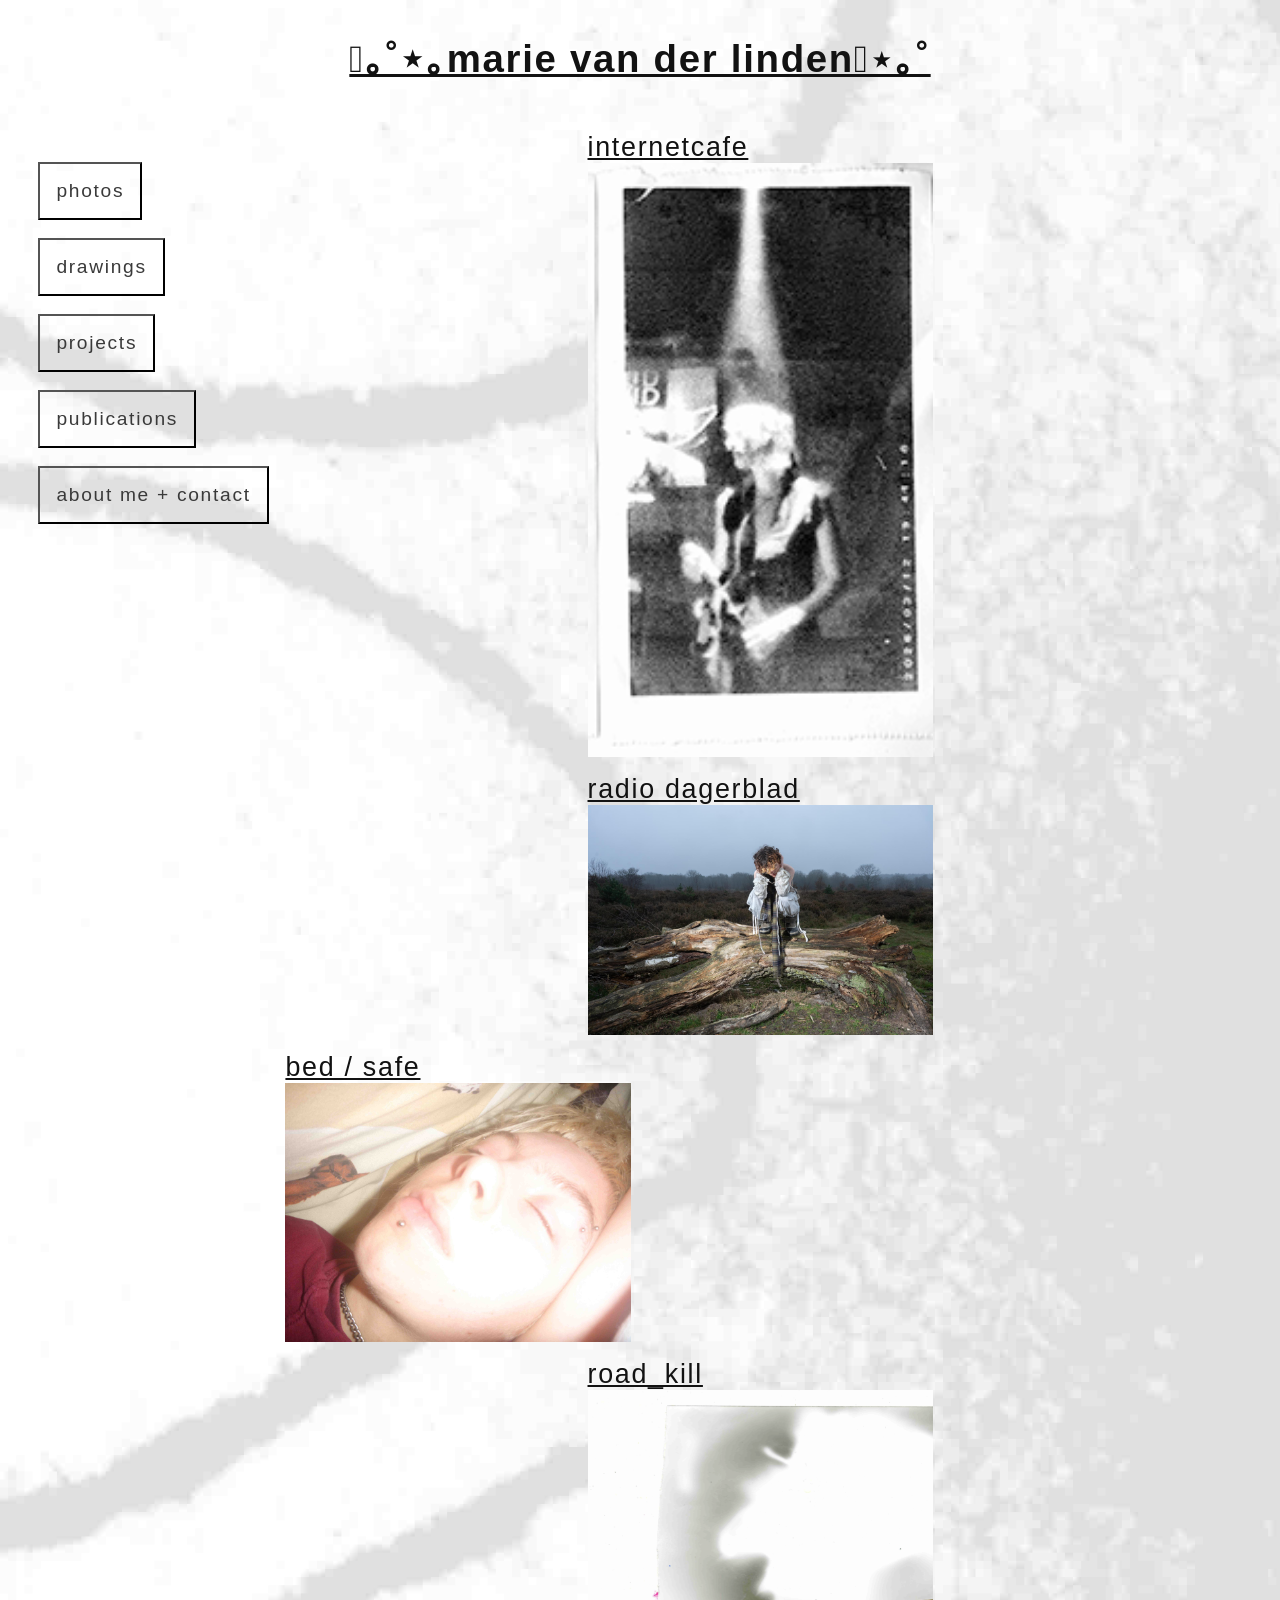
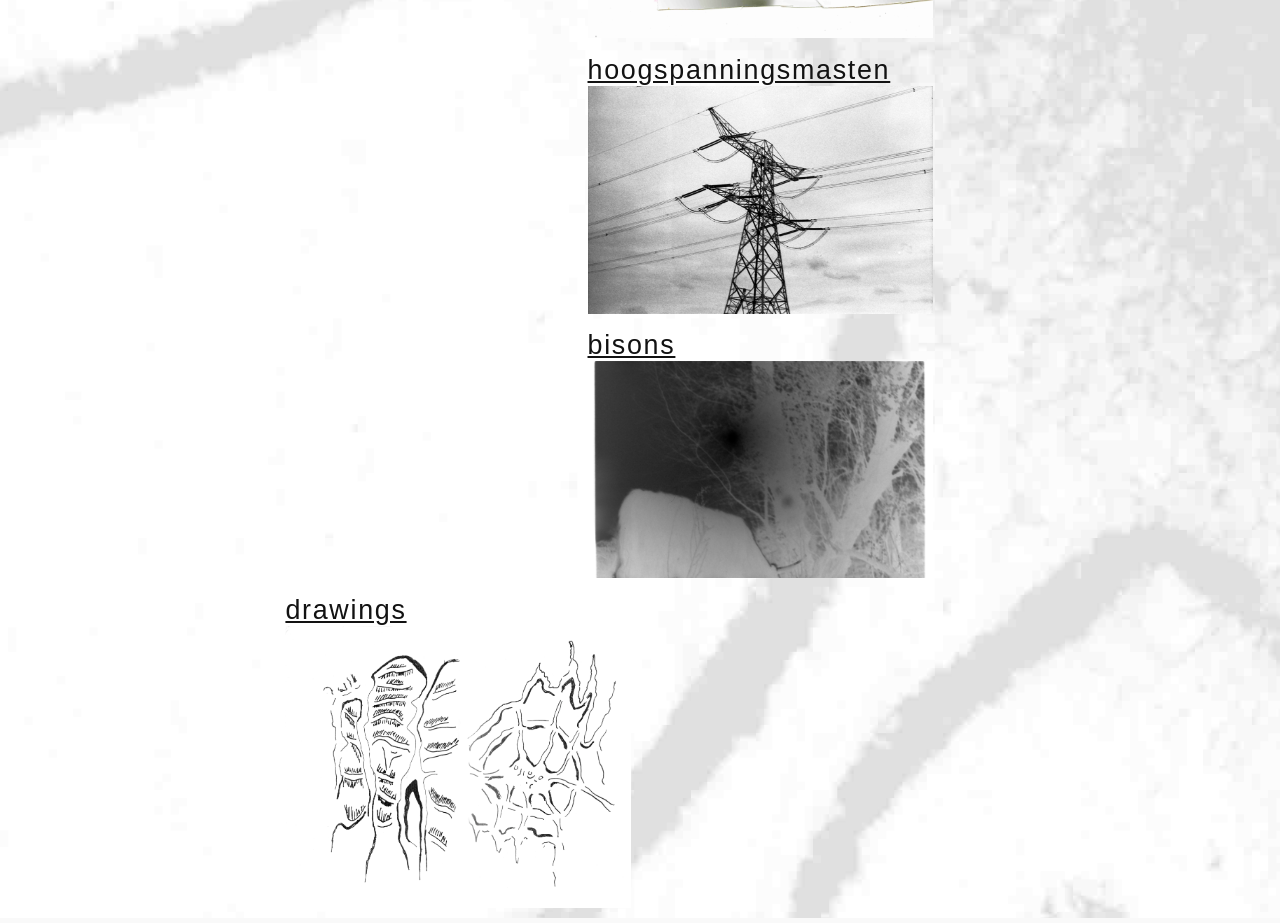
<file: index.html>
<!DOCTYPE html>
<html lang="en">

<head>
    <meta charset="UTF-8">
    <meta name="viewport" content="width=device-width, initial-scale=1.0">
    <title>marie</title>
    <link rel="icon" type="image/x-icon" href="./assets/logo.jpeg">
    <link rel="stylesheet" href="style.css">
</head>

<body>
    <script type="text/javascript">
// <![CDATA[
var colour="#000000";
var sparkles=120;

/****************************
*  Tinkerbell Magic Sparkle *
* (c) 2005 mf2fm web-design *
*  http://www.mf2fm.com/rv  *
* DON'T EDIT BELOW THIS BOX *
****************************/
var x=ox=400;
var y=oy=300;
var swide=800;
var shigh=600;
var sleft=sdown=0;
var tiny=new Array();
var star=new Array();
var starv=new Array();
var starx=new Array();
var stary=new Array();
var tinyx=new Array();
var tinyy=new Array();
var tinyv=new Array();

window.onload=function() { if (document.getElementById) {
  var i, rats, rlef, rdow;
  for (var i=0; i<sparkles; i++) {
    var rats=createDiv(3, 3);
    rats.style.visibility="hidden";
    document.body.appendChild(tiny[i]=rats);
    starv[i]=0;
    tinyv[i]=0;
    var rats=createDiv(5, 5);
    rats.style.backgroundColor="transparent";
    rats.style.visibility="hidden";
    var rlef=createDiv(1, 5);
    var rdow=createDiv(5, 1);
    rats.appendChild(rlef);
    rats.appendChild(rdow);
    rlef.style.top="2px";
    rlef.style.left="0px";
    rdow.style.top="0px";
    rdow.style.left="2px";
    document.body.appendChild(star[i]=rats);
  }
  set_width();
  sparkle();
}}

function sparkle() {
  var c;
  if (x!=ox || y!=oy) {
    ox=x;
    oy=y;
    for (c=0; c<sparkles; c++) if (!starv[c]) {
      star[c].style.left=(starx[c]=x)+"px";
      star[c].style.top=(stary[c]=y)+"px";
      star[c].style.clip="rect(0px, 5px, 5px, 0px)";
      star[c].style.visibility="visible";
      starv[c]=50;
      break;
    }
  }
  for (c=0; c<sparkles; c++) {
    if (starv[c]) update_star(c);
    if (tinyv[c]) update_tiny(c);
  }
  setTimeout("sparkle()", 40);
}

function update_star(i) {
  if (--starv[i]==25) star[i].style.clip="rect(1px, 4px, 4px, 1px)";
  if (starv[i]) {
    stary[i]+=1+Math.random()*3;
    if (stary[i]<shigh+sdown) {
      star[i].style.top=stary[i]+"px";
      starx[i]+=(i%5-2)/5;
      star[i].style.left=starx[i]+"px";
    }
    else {
      star[i].style.visibility="hidden";
      starv[i]=0;
      return;
    }
  }
  else {
    tinyv[i]=50;
    tiny[i].style.top=(tinyy[i]=stary[i])+"px";
    tiny[i].style.left=(tinyx[i]=starx[i])+"px";
    tiny[i].style.width="2px";
    tiny[i].style.height="2px";
    star[i].style.visibility="hidden";
    tiny[i].style.visibility="visible"
  }
}

function update_tiny(i) {
  if (--tinyv[i]==25) {
    tiny[i].style.width="1px";
    tiny[i].style.height="1px";
  }
  if (tinyv[i]) {
    tinyy[i]+=1+Math.random()*3;
    if (tinyy[i]<shigh+sdown) {
      tiny[i].style.top=tinyy[i]+"px";
      tinyx[i]+=(i%5-2)/5;
      tiny[i].style.left=tinyx[i]+"px";
    }
    else {
      tiny[i].style.visibility="hidden";
      tinyv[i]=0;
      return;
    }
  }
  else tiny[i].style.visibility="hidden";
}

document.onmousemove=mouse;
function mouse(e) {
  set_scroll();
  y=(e)?e.pageY:event.y+sdown;
  x=(e)?e.pageX:event.x+sleft;
}

function set_scroll() {
  if (typeof(self.pageYOffset)=="number") {
    sdown=self.pageYOffset;
    sleft=self.pageXOffset;
  }
  else if (document.body.scrollTop || document.body.scrollLeft) {
    sdown=document.body.scrollTop;
    sleft=document.body.scrollLeft;
  }
  else if (document.documentElement && (document.documentElement.scrollTop || document.documentElement.scrollLeft)) {
    sleft=document.documentElement.scrollLeft;
    sdown=document.documentElement.scrollTop;
  }
  else {
    sdown=0;
    sleft=0;
  }
}

window.onresize=set_width;
function set_width() {
  if (typeof(self.innerWidth)=="number") {
    swide=self.innerWidth;
    shigh=self.innerHeight;
  }
  else if (document.documentElement && document.documentElement.clientWidth) {
    swide=document.documentElement.clientWidth;
    shigh=document.documentElement.clientHeight;
  }
  else if (document.body.clientWidth) {
    swide=document.body.clientWidth;
    shigh=document.body.clientHeight;
  }
}

function createDiv(height, width) {
  var div=document.createElement("div");
  div.style.position="absolute";
  div.style.height=height+"px";
  div.style.width=width+"px";
  div.style.overflow="hidden";
  div.style.backgroundColor=colour;
  return (div);
}
// ]]>
</script>

    <br><br>
    <a href="index.html"><h1>𓇼｡˚⋆｡marie van der linden𓆝⋆｡˚ </h1></a>
    
    <section class="columns">

        <div class="menu">
            <br><br>
            <button onclick="show_photos()">
                photos
            </button>
            <br><br>
            <button onclick="show_drawings()">
                drawings
            </button>
             <br><br>
            <button onclick="show_projects()">
                projects
            </button>

            <br><br>
            <button onclick="show_publications()">
                publications
            </button>
            <br><br>

                    <a href="about me.html">
    <button>about me + contact</button>
</a>



        </div>

        <div class="windows">

            <div style="align-self: center;" id="drawing">
                <a href="internetcafe.html">
                    <p>internetcafe</p>
                    <img src="assets/aaaaa.jpg" >
                </a>
            </div>

            <div style="align-self: center;" id="drawing">
                <a href="fotoshootalma.html">
                    <p>radio dagerblad</p>
                    <img src="assets/c.jpeg" >
                </a>
            </div>


            <div style="align-self: left;" id="drawing">

                <a href="bedsafe.html">
                    <p>bed / safe</p>
                    <img src="assets/aa.jpg" alt="">
                </a>
            </div>


         <div style="align-self: center;" id="drawing">
                <a href="roadkill.html">
                    <p>road_kill</p>
                    <img src="assets/lll.jpg" >
                </a>
            </div>

                     <div style="align-self: center;" id="drawing">
                <a href="hoogspanningsmasten.html">
                    <p>hoogspanningsmasten</p>
                    <img src="assets/cccccc.jpg" >
                </a>
            </div>


            <div style="align-self: center;" id="drawing">

                <a href="bisons.html">
                    <p>bisons</p>
                    <img src="assets/ffff.jpeg" alt="">
                </a>
            </div>

            <div style="align-self: left;" id="drawing">

                <a href="drawings.html">
                    <p>drawings</p>
                    <img src="assets/d1.jpg" alt="">
                </a>
            </div>

        </div>

    </section>

    <script>
        function show_photos() {
            var x = document.getElementById("drawing");
            if (x.style.display === "none") {
                x.style.display = "block";
            } else {
                x.style.display = "none";
            }
        }
    </script>

    <script>
        function show_projects() {
            var x = document.getElementById("drawing");
            if (x.style.display === "none") {
                x.style.display = "block";
            } else {
                x.style.display = "none";
            }
        }
    </script>


</body>

</html>
</file>
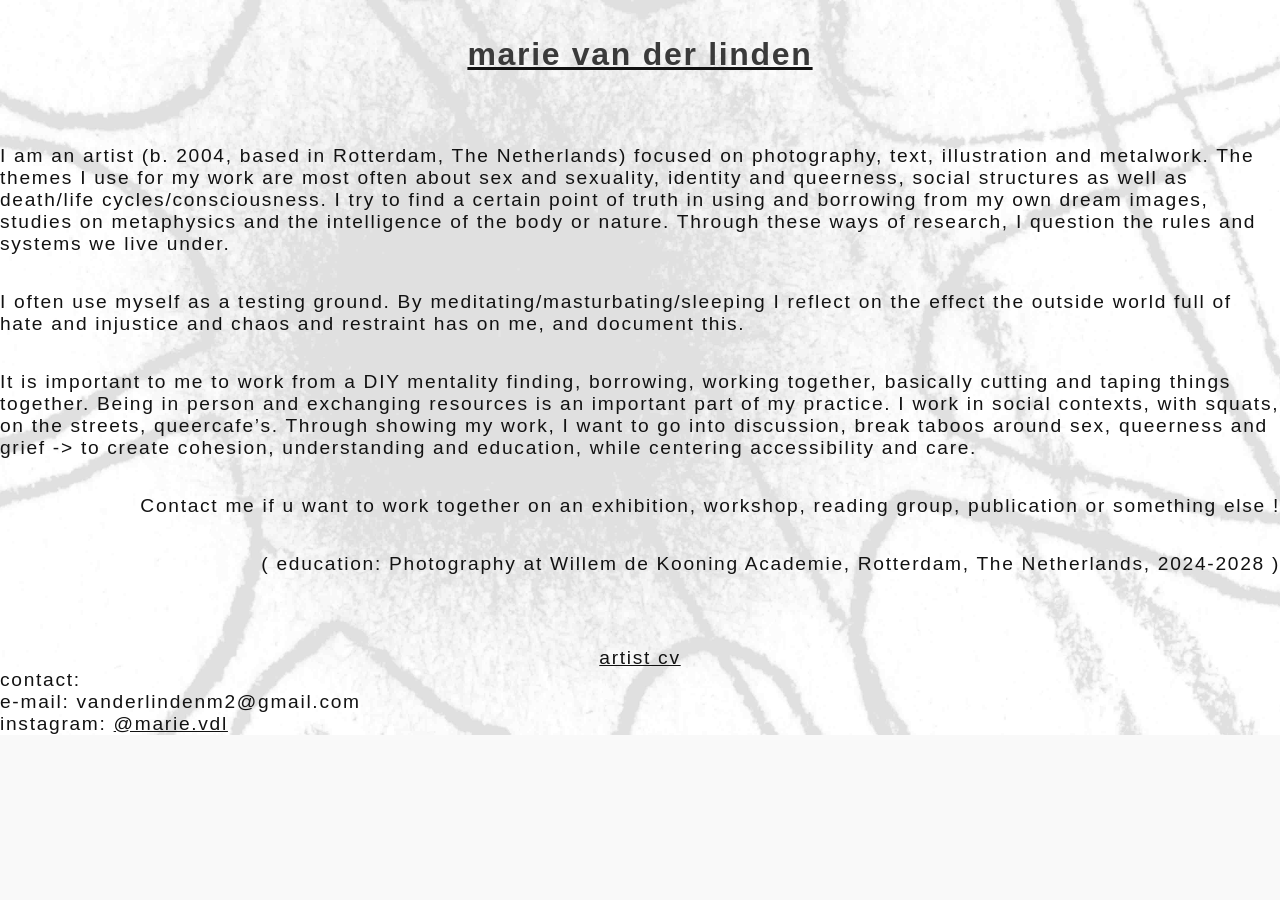
<file: about me.html>
<!DOCTYPE html>
<html lang="en">

<head>
    <meta charset="UTF-8">
    <meta name="viewport" content="width=device-width, initial-scale=1.0">
    <title>marie</title>
    <link rel="icon" type="image/x-icon" href="./assets/logo.jpeg">
    <link rel="stylesheet" href="style.css">
</head>

<body>
    <br><br>
    <a href="index.html"><h3>marie van der linden</h3></a>


    
    <br><br>
    <br><br>

<p style="font-size:120%; position: left: 3p" >  
    I am an artist (b. 2004, based in Rotterdam, The Netherlands) focused on photography, text, illustration and metalwork. The themes I use for my work are most often about sex and sexuality, identity and queerness, social structures as well as death/life cycles/consciousness. I try to find a certain point of truth in using and borrowing from my own dream images, studies on metaphysics and the intelligence of the body or nature. Through these ways of research, I question the rules and systems we live under. 
</p>
<br><br>
<p style="font-size:120%">
I often use myself as a testing ground. By meditating/masturbating/sleeping I reflect on the effect the outside world full of hate and injustice and chaos and restraint has on me, and document this. 
</p>
<br><br>
<p style="font-size:120%">
It is important to me to work from a DIY mentality finding, borrowing, working together, basically cutting and taping things together. Being in person and exchanging resources is an important part of my practice.
I work in social contexts, with squats, on the streets, queercafe’s. Through showing my work, I want to go into discussion, break taboos around sex, queerness and grief -> to create cohesion, understanding and education, while centering accessibility and care. 
</p>
<br><br>


<p style="text-align:right;font-size:120%">
Contact me if u want to work together on an exhibition, workshop, reading group, publication or something else !
</p>
<br><br>
<p style="text-align:right;font-size:120%">
(
 education: Photography at Willem de Kooning Academie, Rotterdam, The Netherlands, 2024-2028
  )
  </p>

        <br><br>
        <br><br>

<p style="text-align:center;font-size:120%">
<a target="blank" href="ARTIST CV.pdf" >artist cv  </a>
  </p>

<p style="text-align:left;font-size:120%">
contact:
<br>
e-mail: vanderlindenm2@gmail.com
<br>
instagram: <a target="blank" href="https://www.instagram.com/marie.vdl/"> @marie.vdl </a>
</p>


    <script>
        function show_photos() {
            var x = document.getElementById("drawing");
            if (x.style.display === "none") {
                x.style.display = "block";
            } else {
                x.style.display = "none";
            }
        }
    </script>

    
</body>

</html>
</file>
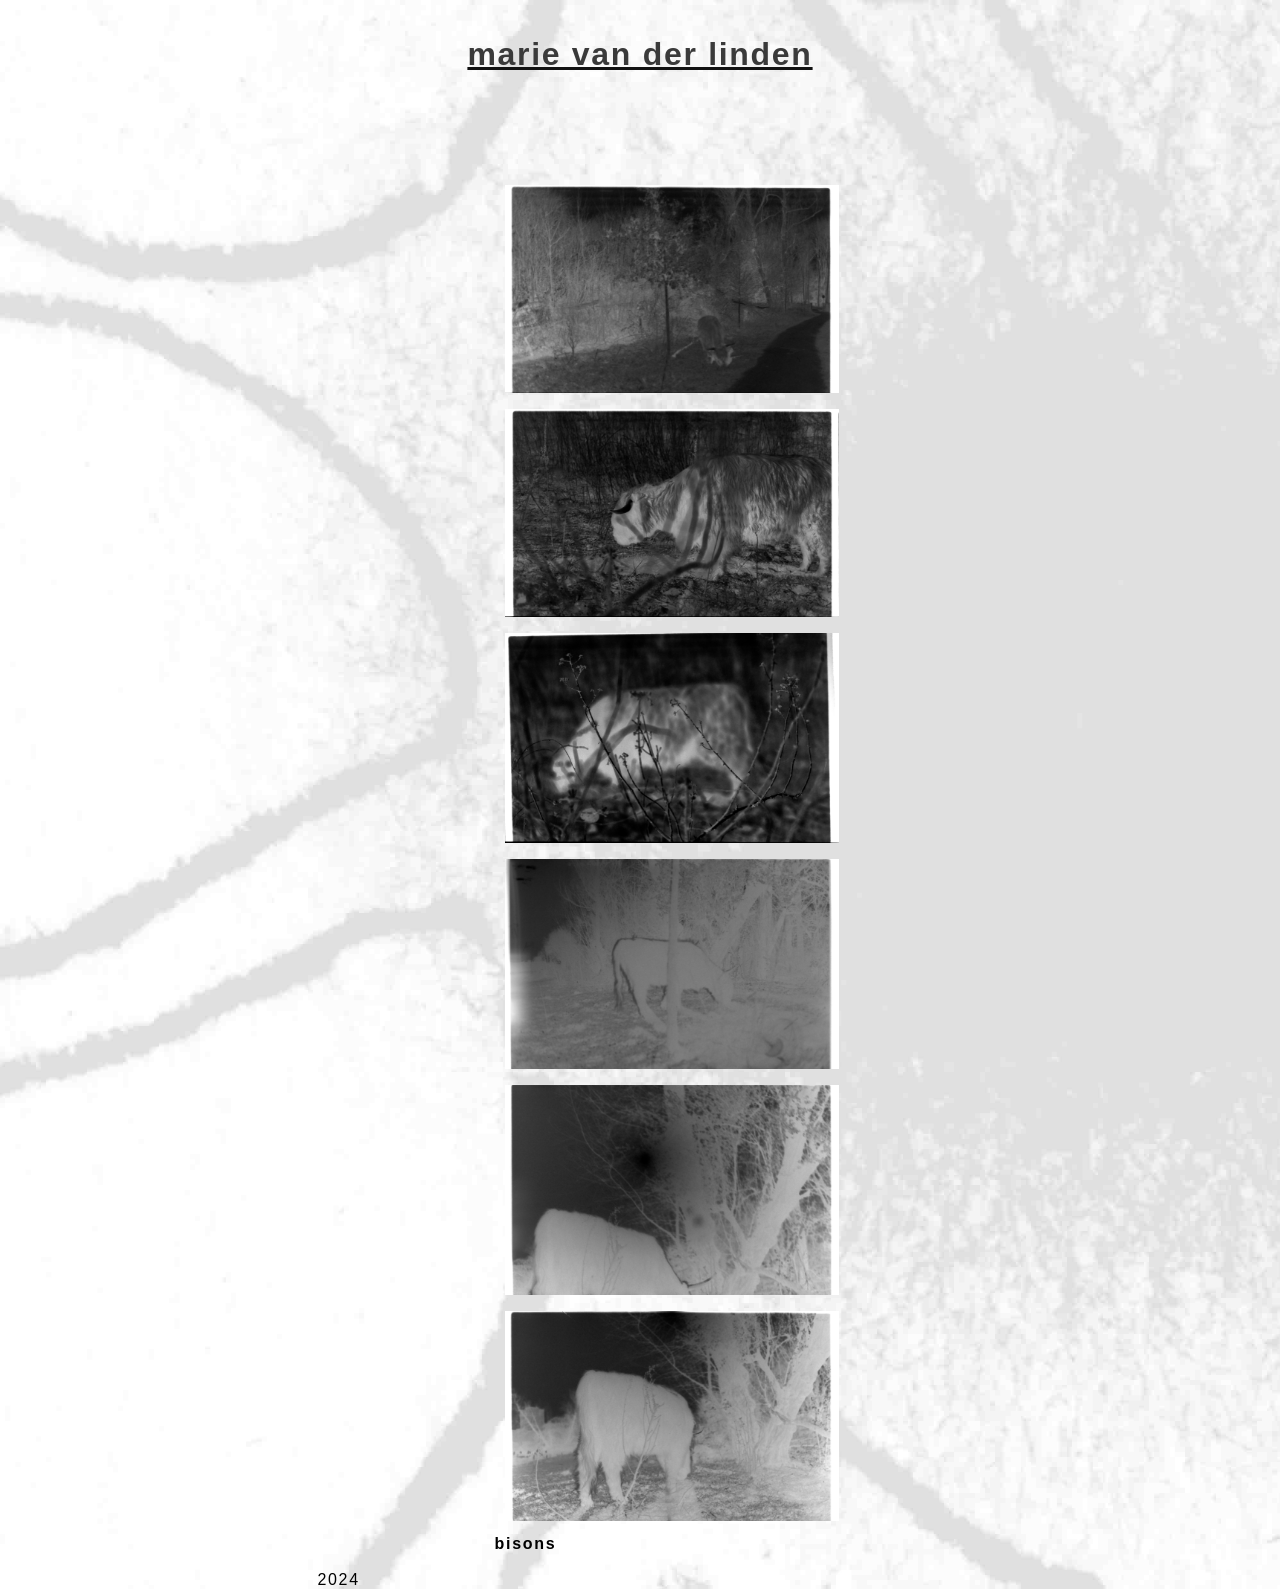
<file: bisons.html>
<!DOCTYPE html>
<html lang="en">

<head>
    <meta charset="UTF-8">
    <meta name="viewport" content="width=device-width, initial-scale=1.0">
    <title>marie</title>
    <link rel="icon" type="image/x-icon" href="./assets/logo.jpeg">
    <link rel="stylesheet" href="style.css">
</head>

<body>
    <br><br>
    <a href="index.html"><h3>marie van der linden</h3></a>

    <section class="columns">

        <div class="menu">
            <br><br>
            <!-- <a href="index.html">home</a> -->

            </div>

    <section class="columns">

 <style>
* {
  box-sizing: border-box;
}

body {
  margin: 0;
  font-family: Arial;
}

.header {
  text-align: center;
  padding: 32px;
}

/* Create two equal columns that floats next to each other */
.column {
  float: left;
  width: 50%;
  padding: 10px;
}

.column img {
  margin-top: 12px;
}

/* Clear floats after the columns */
.row:after {
  content: "";
  display: table;
  clear: both;
}
</style>
<body>

<!-- Header -->
<div class="header">
  <h1> </h1>
</div>

<!-- Photo Grid -->
<div class="row"> 
  <div class="column">
<img src="assets/aaaa.jpeg" style="width:100%" 

 <img src="assets/bbbb.jpeg" style="width:100%">
  <img src="assets/cccc.jpeg" style="width:100%">
  <img src="assets/dddd.jpeg" style="width:100%">
  <img src="assets/eeee.jpeg" style="width:100%">
  <img src="assets/ffff.jpeg" style="width:100%">
  <img src="assets/gggg.jpeg" style="width:100%">

  </div>
</div>

    <br><br>

<strong> bisons </strong>
           
                     2024
</p>
        </div>

    </section>

    <script>
        function show_projects() {
            var x = document.getElementById("drawing");
            if (x.style.display === "none") {
                x.style.display = "block";
            } else {
                x.style.display = "none";
            }
        }
    </script>

    
</body>

</html>
</file>
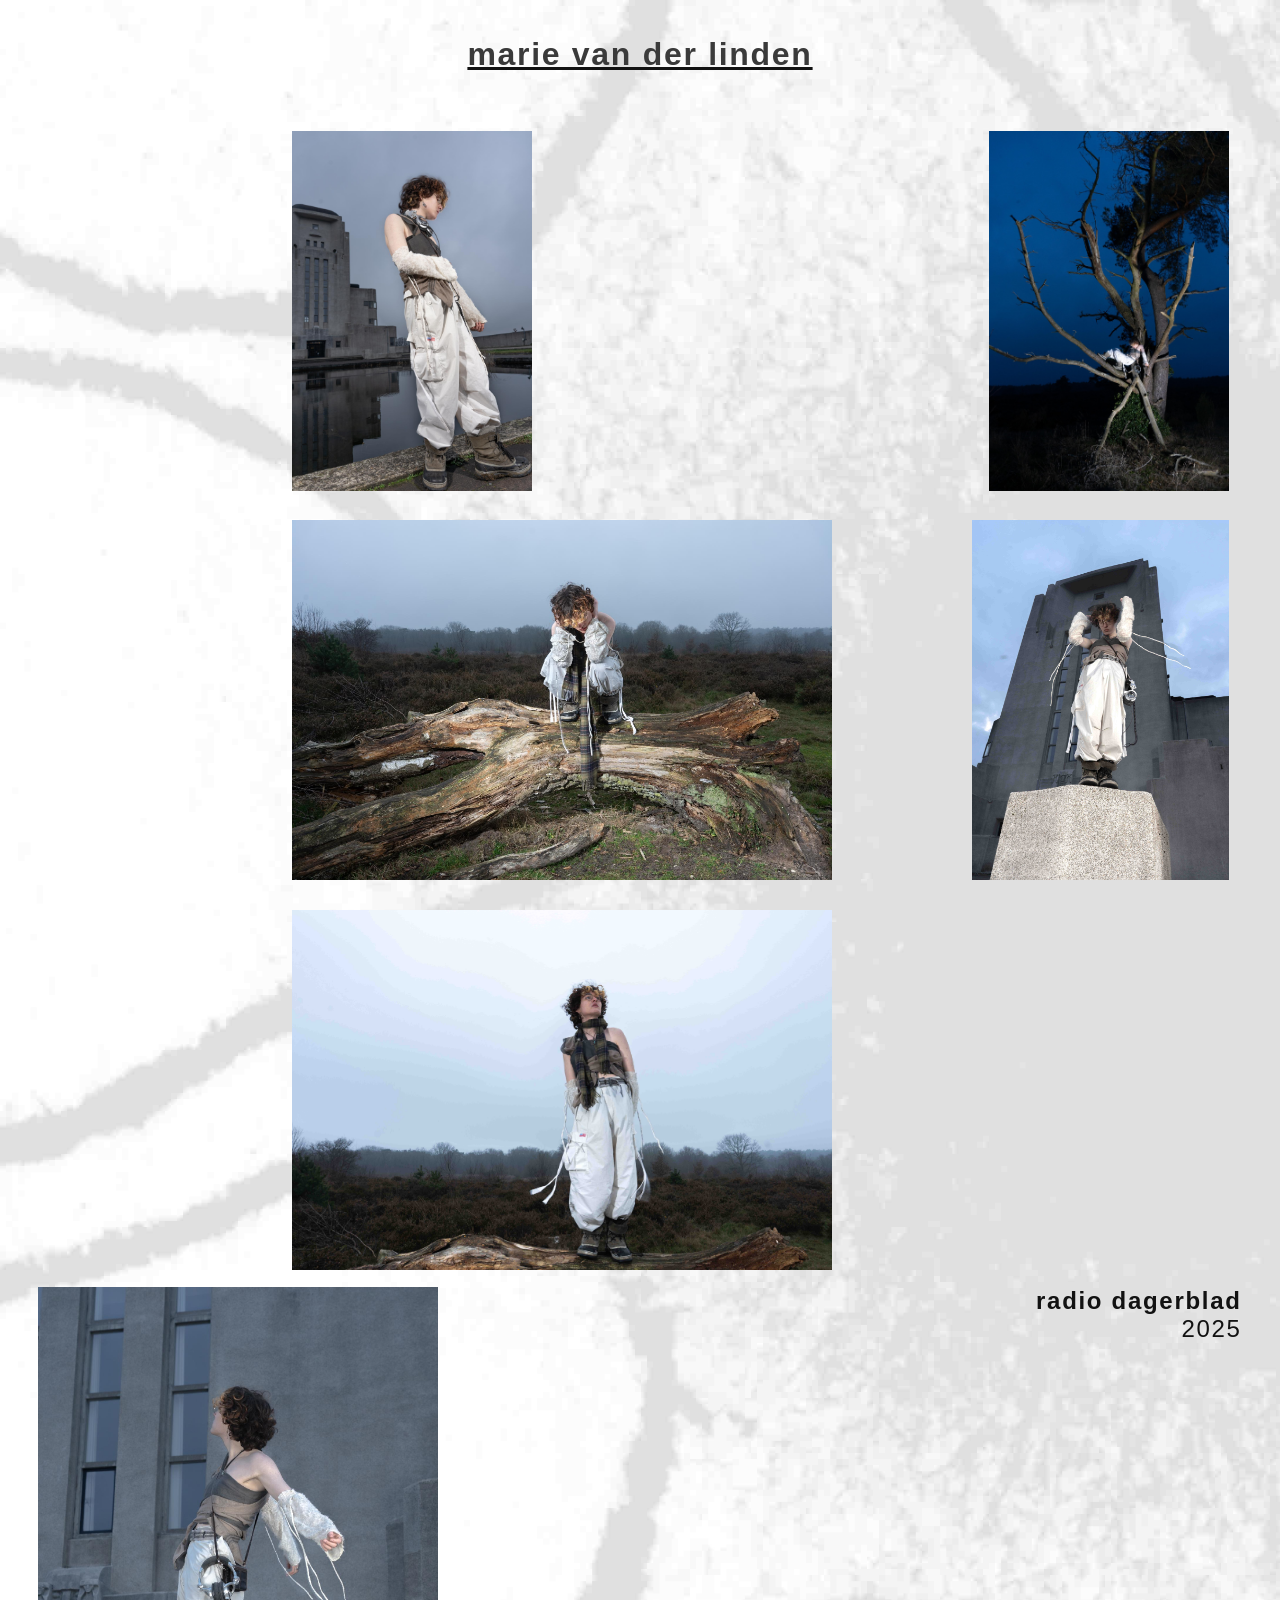
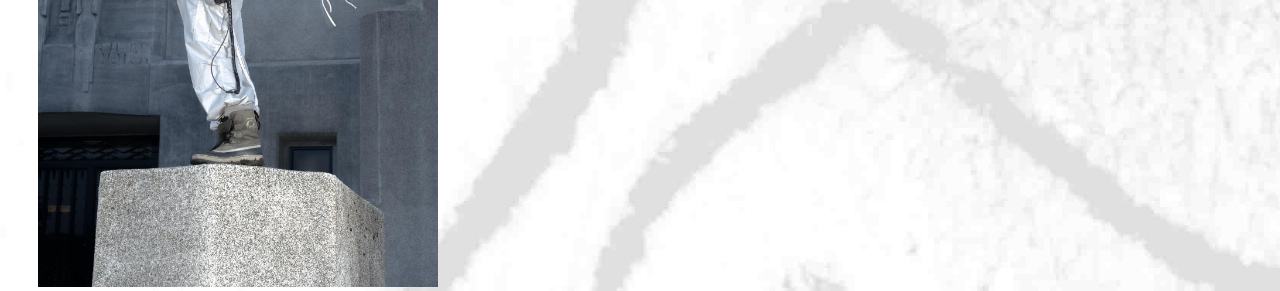
<file: fotoshootalma.html>
<!DOCTYPE html>
<html lang="en">

<head>
    <meta charset="UTF-8">
    <meta name="viewport" content="width=device-width, initial-scale=1.0">
    <title>marie</title>
    <link rel="icon" type="image/x-icon" href="./assets/logo.jpeg">
    <link rel="stylesheet" href="style.css">
</head>

<body>
    <br><br>
    <a href="index.html"><h3>marie van der linden</h3></a>

    <section class="columns">

        <div class="menu">
            <br><br>
            <!-- <a href="index.html">home</a> -->
 
        </div>

        <div class="projectwindows">

            <div style="align-self: center;" id="drawing">
                <a href="fotoshootalma.html">
                    <img src="assets/a.jpeg">
                </a>
            </div>
            
            <div>
                <a href="drawings.html">
                    <img src="assets/b.jpeg">
                </a>
            </div>

  <div>
                <a href="drawings.html">
                    <img src="assets/c.jpeg">
                </a>
            </div>



            <div style="align-self: center;" id="drawing">
                    <img src="assets/d.jpg">
                </a>
            </div>
             <div style="align-self: center;" id="drawing">
                    <img src="assets/e.jpg">
                </a>
            </div>

              </div>
             <div style="align-self: center;" id="drawing">
                    <img src="assets/f.jpeg" width="400" height="600">
                </a>
            </div>

<p
             style="text-align:right;font-size:150%">

             <strong>radio dagerblad</strong>
                <br>
                     2025
</p>
        </div>

    </section>

    <script>
        function show_photos() {
            var x = document.getElementById("drawing");
            if (x.style.display === "none") {
                x.style.display = "block";
            } else {
                x.style.display = "none";
            }
        }
    </script>

    
</body>

</html>
</file>
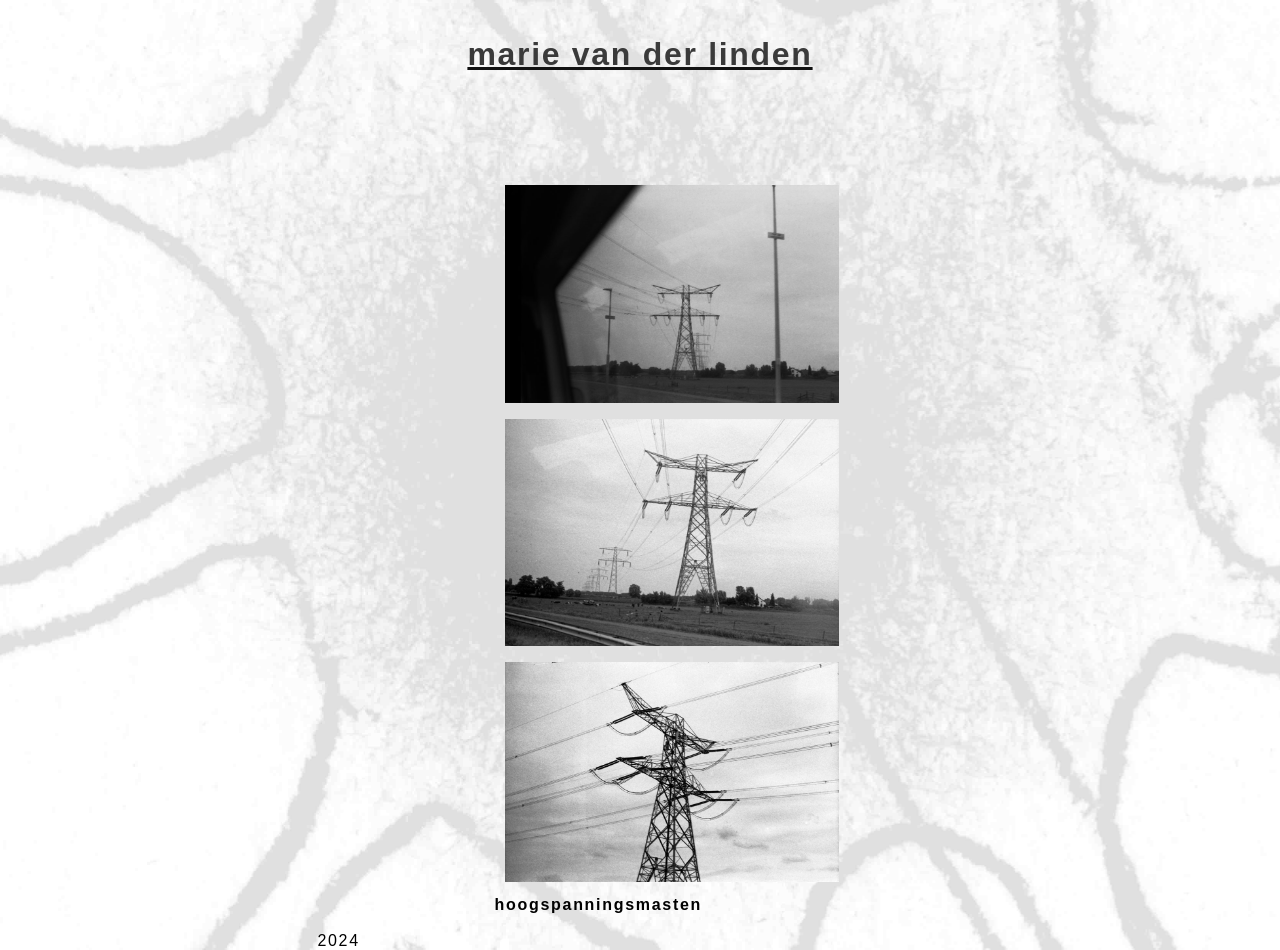
<file: hoogspanningsmasten.html>
<!DOCTYPE html>
<html lang="en">

<head>
    <meta charset="UTF-8">
    <meta name="viewport" content="width=device-width, initial-scale=1.0">
    <title>marie</title>
    <link rel="icon" type="image/x-icon" href="./assets/logo.jpeg">
    <link rel="stylesheet" href="style.css">
</head>

<body>
    <br><br>
    <a href="index.html"><h3>marie van der linden</h3></a>

    <section class="columns">

        <div class="menu">
            <br><br>
            <!-- <a href="index.html">home</a> -->

            </div>

    <section class="columns">

 <style>
* {
  box-sizing: border-box;
}

body {
  margin: 0;
  font-family: Arial;
}

.header {
  text-align: center;
  padding: 32px;
}

/* Create two equal columns that floats next to each other */
.column {
  float: left;
  width: 50%;
  padding: 10px;
}

.column img {
  margin-top: 12px;
}

/* Clear floats after the columns */
.row:after {
  content: "";
  display: table;
  clear: both;
}
</style>
<body>

<!-- Header -->
<div class="header">
  <h1> </h1>
</div>

<!-- Photo Grid -->
<div class="row"> 
  <div class="column">
<img src="assets/aaaaaa.jpg" style="width:100%" 

 <img src="assets/bbbb.jpg" style="width:100%">
  <img src="assets/bbbbbb.jpg" style="width:100%">
  <img src="assets/cccccc.jpg" style="width:100%">

  </div>
</div>

    <br><br>

<strong> hoogspanningsmasten </strong>
           
                     2024
</p>
        </div>

    </section>

    <script>
        function show_projects() {
            var x = document.getElementById("drawing");
            if (x.style.display === "none") {
                x.style.display = "block";
            } else {
                x.style.display = "none";
            }
        }
    </script>

    
</body>

</html>
</file>
<file: style.css>
* {
    margin: 0;
    padding: 0;
    letter-spacing: 1.7px;
    /* background-color: rgb(249, 249, 249); */

}

body {
        background-color: rgb(249, 249, 249);

     background-image: url(assets/backgroundwebsite5.jpg); 
    /* background-color: rgba(255, 255, 255, 1.0); */
    /* background-blend-mode: lighten; */
      background-repeat: no-repeat;
  background-size:cover;
}

p {
    font-family: "Arial Narrow", sans-serif;
    color: #121212;;
    font-size: 2.1vw;
}

h1 {
    font-family: "Arial Narrow", sans-serif;
    font-size:3vw;
    text-align: center;
}

h2 {
    font-family: "Arial Narrow", sans-serif;
    font-size:2vw;
    color: #3a3a3a;

 
}

h3 {
    font-family: "Arial Narrow", sans-serif;
    font-size:2.5vw;
    text-align: center;
    color: #3a3a3a;
}

h3:hover {
color: transparent;
text-shadow: -4px 4px rgba(179,179,179,.4), -3px 3px rgba(153,153,153,.2), -2px 2px rgba(179,179,179,.2), -1px 1px rgba(179,179,179,.2), 0px 0px rgba(128,128,128,.5), 1px -1px rgba(77,77,77,.6), 2px -2px rgba(77,77,77,.7), 3px -3px rgba(82,82,82,.8), 4px -4px rgba(77,77,77,.9), 5px -5px rgba(77,77,77,1);
}

h1:hover {
color: transparent;
text-shadow: -4px 4px rgba(179,179,179,.4), -3px 3px rgba(153,153,153,.2), -2px 2px rgba(179,179,179,.2), -1px 1px rgba(179,179,179,.2), 0px 0px rgba(128,128,128,.5), 1px -1px rgba(77,77,77,.6), 2px -2px rgba(77,77,77,.7), 3px -3px rgba(82,82,82,.8), 4px -4px rgba(77,77,77,.9), 5px -5px rgba(77,77,77,1);
}

a:hover {
color: transparent;
text-shadow: -4px 4px rgba(179,179,179,.4), -3px 3px rgba(153,153,153,.2), -2px 2px rgba(179,179,179,.2), -1px 1px rgba(179,179,179,.2), 0px 0px rgba(128,128,128,.5), 1px -1px rgba(77,77,77,.6), 2px -2px rgba(77,77,77,.7), 3px -3px rgba(82,82,82,.8), 4px -4px rgba(77,77,77,.9), 5px -5px rgba(77,77,77,1);
}

a {
    font-family: "Arial Narrow", sans-serif;
    color: #121212;;
}

button {
    font-family: "Arial Narrow", sans-serif;
    font-size:1.5vw;
    background-color: transparent;
    /* padding-top: 2rem;
    padding-bottom: 2rem; */
    padding: 1rem;
	color: #3a3a3a;
}

/* columns */

.columns {
    display: grid;

    padding-top: 5vh;
    padding-left: 3vw;
    padding-right: 3vw;
    height: 95;

    grid-template-columns: 20% 80%


}

/* nav bar */

.collapsible {
    border: none;
}

.content {
    display: none;
    overflow: hidden;
}

.menu {
    width: 100%;
    display: block; /* make the links appear below each other */
}

.menu a {
    font-family: "Arial Narrow", sans-serif;
    font-size:1.5vw;
    color: #3a3a3a;;
    text-decoration: none;
}

/* main content */

.main {
    width: 100%;
}

.main img {
    width: 70%;
    
}

/* window screen */

.windows {
    display: flex;
    /* height: 100px; */
    flex-direction: column;
    /* flex-direction: column-reverse; */
    flex-wrap: wrap;
    /* justify-content: space-evenly; */
    /* align-items: center; */
}

.windows div {
    padding: 0.5vw;
    /* flex: 4 4 10%; */
    /* align-self: center; */

    
}

.windows div:hover {
    /* -webkit-box-shadow: #FFF 0 -1px 4px, #ff0 0 -2px 10px, #ff8000 0 -10px 20px, red 0 -18px 40px, 5px 5px 15px 5px rgba(0,0,0,0);  */
/* box-shadow: #FFF 0 -1px 4px, #ff0 0 -2px 10px, #ff8000 0 -10px 20px, red 0 -18px 40px, 5px 5px 15px 5px rgba(0,0,0,0); */
}

.windows img {
    width: 27vw;
}

.projectwindows {
        display: flex;
    /* height: 100px; */
    flex-direction: row;
    /* flex-direction: column-reverse; */
    flex-wrap: wrap;
    /* justify-content: space-evenly; */
    justify-content: space-between;
    /* align-items: center; */
}

.projectwindows img {
    height: 40vh;
    padding: 1vw;
}

@media screen and (max-width: 950px) {
    .windows {
        flex-shrink: 5;
    }

    .windows div {
        flex-shrink: 5;
        width: 100%;
    }

    .windows img {
        width: 100%;
        height: auto;
    }
}



img:hover{
  -o-transition:.5s;
  -ms-transition:.5s;
  -moz-transition:.5s;
  -webkit-transition:.5s;
  transition:.5s;
box-shadow: 5px 6px 36px -4px #000000; 
}
</file>
